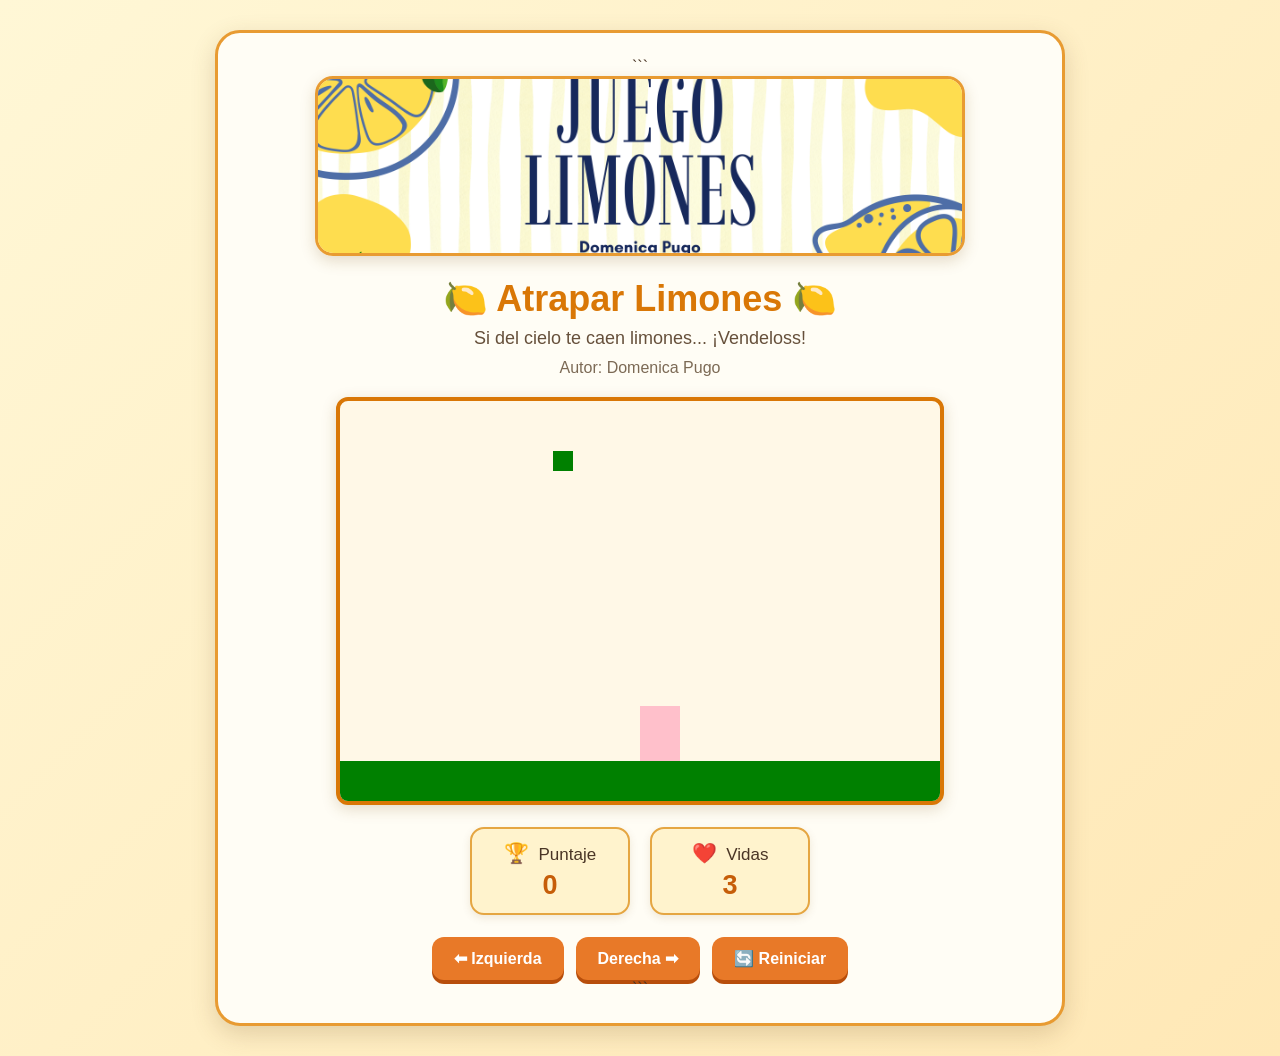
<file: index.html>
<!DOCTYPE html>

<html>
<head>
  <title>Caza Estrellas</title>
  <link rel="stylesheet" href="limones.css"/>
  <script src="utils.js"></script>
</head>

<body onload="iniciar()">

  <div class="contenedor">

```
<div class="encabezado">
  <img src="encabezado_limones.png" alt="Juego Limones" class="imagen-encabezado">

  <h1>🍋 Atrapar Limones 🍋</h1>

  <p>Si del cielo te caen limones... ¡Vendeloss!</p>

  <h2>Autor: Domenica Pugo</h2>
</div>

<div class="juego">
  <canvas id="areaJuego" width="600" height="400"></canvas>
</div>

<div class="panel">

  <div class="dato">
    <span class="icono">🏆</span>
    <span>Puntaje</span>
    <strong id="txtPuntaje">0</strong>
  </div>

  <div class="dato">
    <span class="icono">❤️</span>
    <span>Vidas</span>
    <strong id="txtVidas">3</strong>
  </div>

</div>

<div class="botones">
  <button onclick="moverIzquierda();">⬅ Izquierda</button>
  <button onclick="moverDerecha();">Derecha ➡</button>
  <button onclick="reiniciar();">🔄 Reiniciar</button>
</div>
```

  </div>

  <script src="limones.js"></script>

</body>
</html>
</file>
<file: limones.css>
* {
  box-sizing: border-box;
  }

body {
font-family: Arial, sans-serif;
background: linear-gradient(135deg, #fff7d6, #ffe8b6);
color: #4a3525;
text-align: center;
margin: 0;
padding: 30px 20px;
min-height: 100vh;
}

.contenedor {
max-width: 850px;
margin: 0 auto;
padding: 25px;
background-color: #fffdf5;
border: 3px solid #e89b32;
border-radius: 25px;
box-shadow: 0 8px 25px rgba(110, 75, 30, 0.20);
}

/* ENCABEZADO */

.encabezado {
margin-bottom: 20px;
}

.imagen-encabezado {
width: 100%;
max-width: 650px;
height: 180px;
object-fit: cover;
border-radius: 18px;
border: 3px solid #e89b32;
box-shadow: 0 5px 15px rgba(120, 80, 20, 0.20);
}

.encabezado h1 {
margin: 18px 0 8px 0;
font-size: 36px;
color: #d97706;
}

.encabezado p {
margin: 8px 0;
font-size: 18px;
color: #66503b;
}

.encabezado h2 {
margin: 10px 0 20px 0;
font-size: 16px;
font-weight: normal;
color: #7c6a55;
}

/* AREA DEL JUEGO */

.juego {
  padding: 0;
  background-color: transparent;
  border: none;
}

canvas {
background-color: #fff8e7;
border: 4px solid #d97706;
border-radius: 12px;
display: block;
margin: 0 auto;
max-width: 100%;
box-shadow: 0 4px 15px rgba(120, 80, 20, 0.20);
}

/* PANEL */

.panel {
display: flex;
justify-content: center;
gap: 20px;
margin: 22px 0;
}

.dato {
min-width: 160px;
padding: 12px 20px;
background-color: #fff3cd;
border: 2px solid #e5a642;
border-radius: 14px;
font-size: 17px;
box-shadow: 0 3px 8px rgba(120, 80, 20, 0.12);
}

.icono {
font-size: 20px;
margin-right: 5px;
}

.dato strong {
display: block;
margin-top: 5px;
font-size: 27px;
color: #c65d09;
}

/* BOTONES */

.botones {
display: flex;
justify-content: center;
gap: 12px;
flex-wrap: wrap;
}

.botones button {
border: none;
border-radius: 12px;
padding: 12px 22px;
font-size: 16px;
font-weight: bold;
color: white;
background-color: #e87928;
cursor: pointer;
transition: 0.2s;
box-shadow: 0 4px 0 #b84e0b;
}

.botones button:hover {
background-color: #f28c3a;
transform: translateY(-2px);
}

.botones button:active {
transform: translateY(2px);
box-shadow: 0 2px 0 #b84e0b;
}

/* RESPONSIVE */

@media (max-width: 650px) {

body {
padding: 15px;
}

.contenedor {
padding: 15px;
}

.imagen-encabezado {
height: 140px;
}

.encabezado h1 {
font-size: 28px;
}

.panel {
gap: 10px;
}

.dato {
min-width: 120px;
padding: 10px;
}

.botones button {
width: 100%;
}
}
</file>
